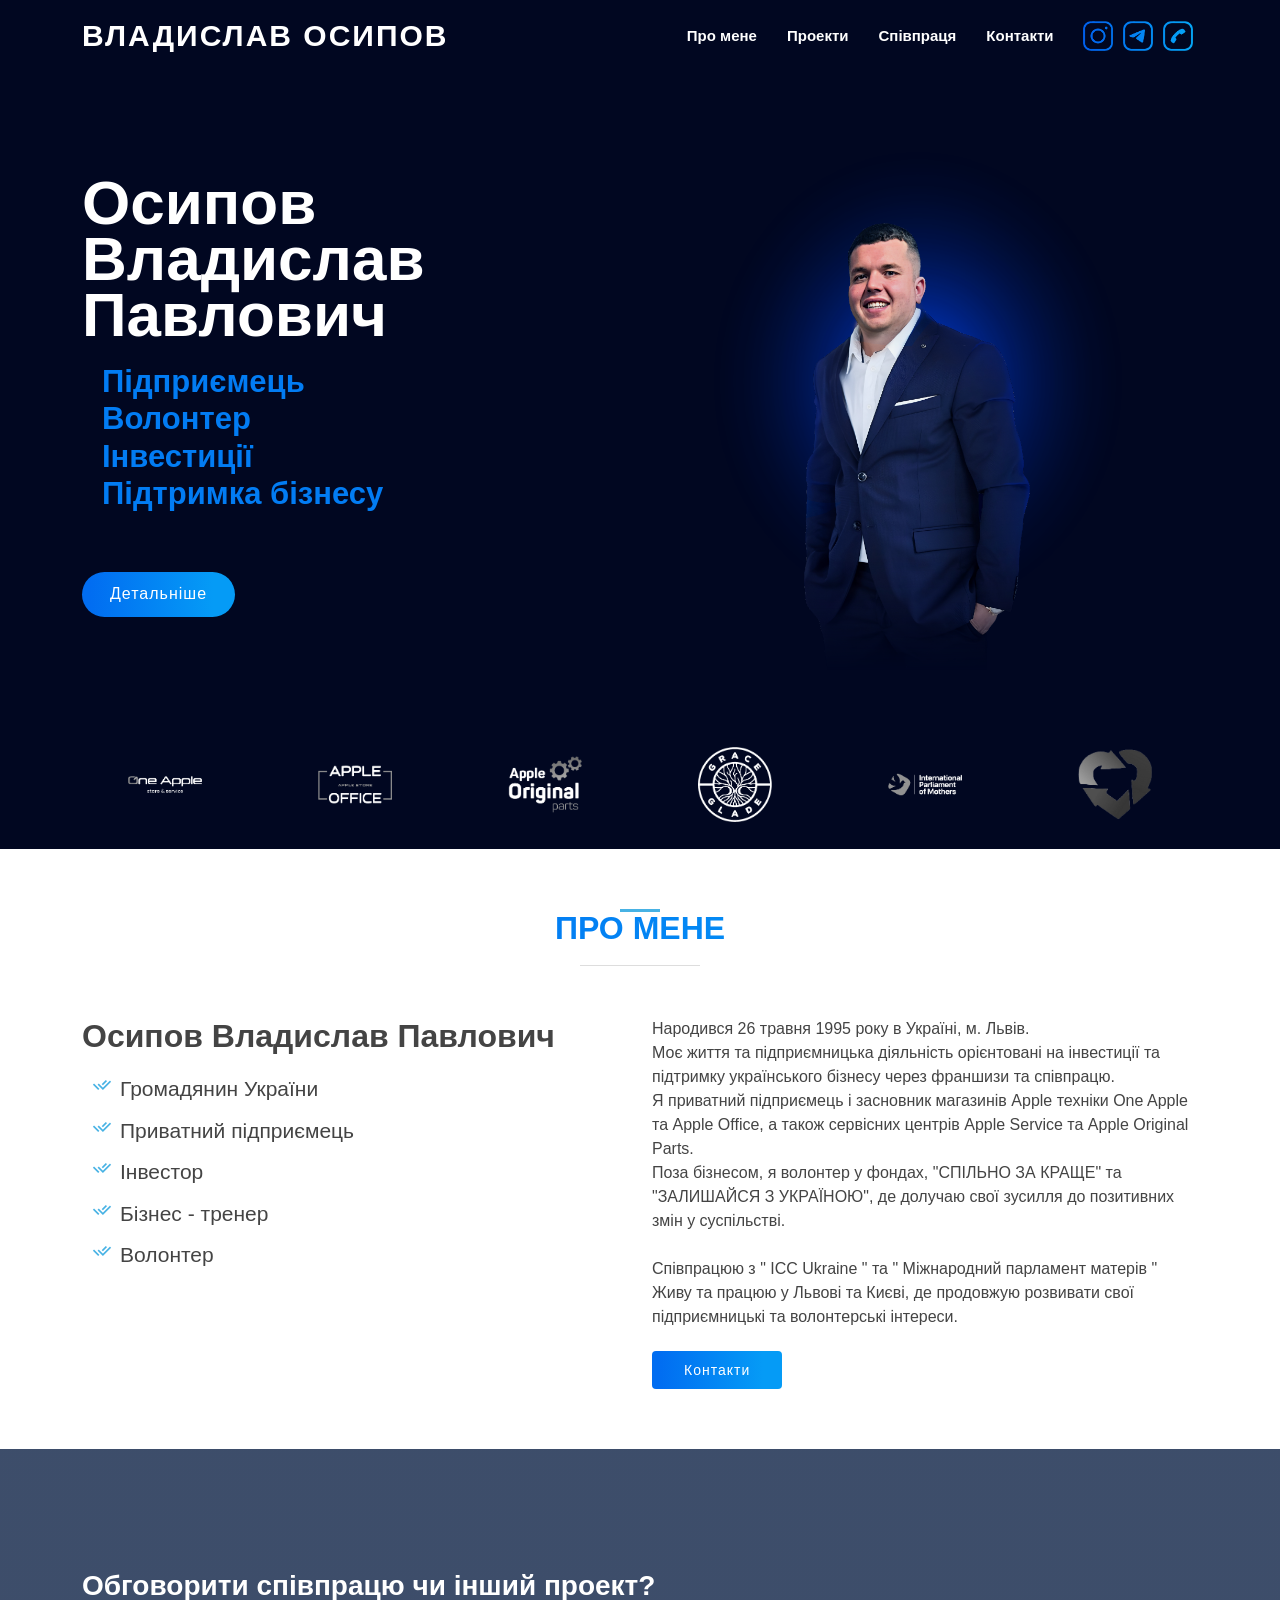
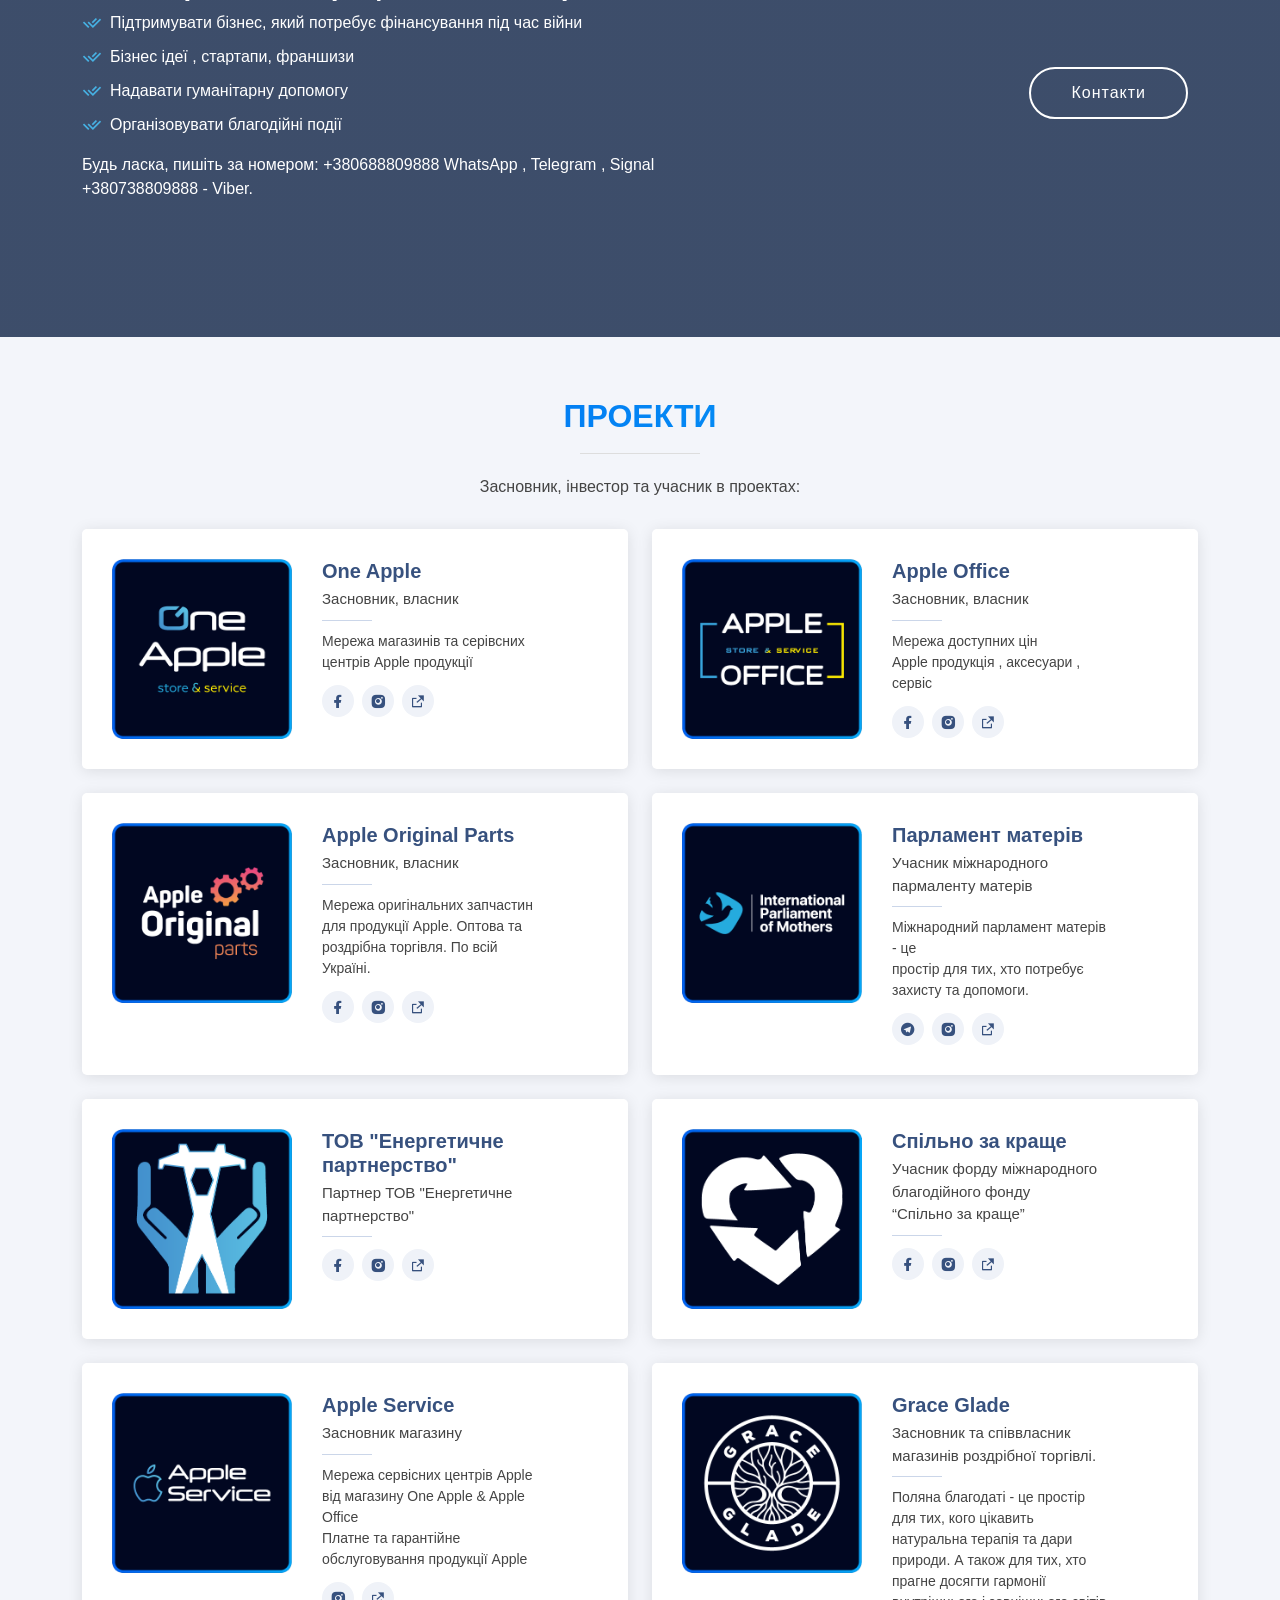
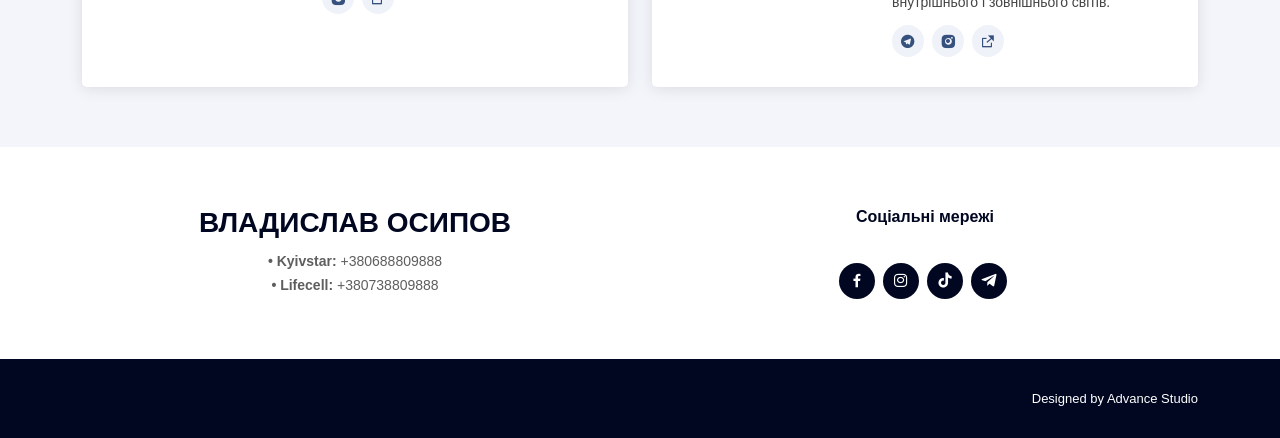
<file: index.html>
<!DOCTYPE html>
<html lang="uk">
<head>
  <meta charset="utf-8">
  <meta content="width=device-width, initial-scale=1.0" name="viewport">
  <title>Владислав Осипов</title>
  <link href="assets/img/favicon.png" rel="icon">
  <link href="assets/vendor/aos/aos.css" rel="stylesheet">
  <link href="assets/vendor/bootstrap/css/bootstrap.min.css" rel="stylesheet">
  <link href="assets/vendor/bootstrap-icons/bootstrap-icons.css" rel="stylesheet">
  <link href="assets/vendor/boxicons/css/boxicons.min.css" rel="stylesheet">
  <link href="assets/vendor/glightbox/css/glightbox.min.css" rel="stylesheet">
  <link href="assets/vendor/remixicon/remixicon.css" rel="stylesheet">
  <link href="assets/vendor/swiper/swiper-bundle.min.css" rel="stylesheet">
  <link href="assets/css/style.css" rel="stylesheet">
</head>
<body>
  <header id="header" class="fixed-top">
    <div class="container d-flex align-items-center">
      <h1 class="logo me-auto"><a href="index.html">Владислав Осипов</a></h1>
      <nav id="navbar" class="navbar">
        <ul>
          <li><a class="nav-link scrollto" href="#about">Про мене</a></li>
          <li><a class="nav-link scrollto" href="#team">Проекти</a></li>
          <li><a class="nav-link scrollto" href="#cta">Співпраця</a></li>
          <li><a class="nav-link scrollto" href="#footer">Контакти</a></li>
          <div class="social-icons-mobile">
            <a href="https://instagram.com/osipovvlad"><img class="soc-icons-h" src="assets/img/h-inst.png" alt=""></a>
            <a href="https://t.me/@vladosypov"><img class="soc-icons-h" src="assets/img/h-tg.png" alt=""></a>
            <a href="tel:+380688809888"><img class="soc-icons-h" src="assets/img/h-mob.png" alt=""></a>
          </div>
        </ul>
        
        <i class="bi bi-list mobile-nav-toggle"></i>
      </nav>
    </div>
  </header>
  <section id="hero" class="d-flex align-items-center">
    <div class="container">
      <div class="row">
        <div class="col-lg-6 d-flex flex-column justify-content-center pt-4 pt-lg-0 order-2 order-lg-1" data-aos="fade-up" data-aos-delay="200">
          <h1>Осипов Владислав Павлович</h1>
          <h2>Підприємець <br>Волонтер <br> Інвестиції <br> Підтримка бізнесу </h2>
          <div class="d-flex justify-content-center justify-content-lg-start buttons-hero">
            <a href="#about" class="btn-get-started scrollto">Детальніше</a>
         <!--   <a href="#" class="btn-partners scrollto"><span>Співпраця</span></a> -->
          </div>
        </div>
        <div class="col-lg-6 order-1 order-lg-2 hero-img" data-aos="zoom-in" data-aos-delay="200">
          <img src="assets/img/head-imgn.png" class="img-fluid animated" alt="">
        </div>
      </div>
    </div>
  </section>
  <main id="main">
    <section id="clients" class="clients section-bg clients-bgs">
      <div class="container">

        <div class="row" data-aos="zoom-in">

          <div class="col-lg-2 col-md-4 col-6 d-flex align-items-center justify-content-center">
            <img src="assets/img/one-apple.png" class="img-fluid" alt="">
          </div>

          <div class="col-lg-2 col-md-4 col-6 d-flex align-items-center justify-content-center">
            <img src="assets/img/apple-office.png" class="img-fluid" alt="">
          </div>

          <div class="col-lg-2 col-md-4 col-6 d-flex align-items-center justify-content-center">
            <img src="assets/img/aorig-parts.png" class="img-fluid" alt="">
          </div>

          <div class="col-lg-2 col-md-4 col-6 d-flex align-items-center justify-content-center">
            <img src="assets/img/grace-glade.png" class="img-fluid" alt="">
          </div>

          <div class="col-lg-2 col-md-4 col-6 d-flex align-items-center justify-content-center">
            <img src="assets/img/parlament-m.png" class="img-fluid" alt="">
          </div>

          <div class="col-lg-2 col-md-4 col-6 d-flex align-items-center justify-content-center">
            <img src="assets/img/blago-fond.png" class="img-fluid" alt="">
          </div>

        </div>

      </div>
    </section>

    <!-- ======= Про мене секція ======= -->
    <section id="about" class="about">
      <div class="container" data-aos="fade-up">

        <div class="section-title">
          <h2>Про мене</h2>
        </div>

        <div class="row content">
          <div class="col-lg-6">
            <h2>
              Осипов Владислав Павлович
            </h2>
            <ul>
              <li><i class="ri-check-double-line"></i> Громадянин України</li>
              <li><i class="ri-check-double-line"></i> Приватний підприємець</li>
              <li><i class="ri-check-double-line"></i> Інвестор</li>
              <li><i class="ri-check-double-line"></i> Бізнес - тренер</li>
              <li><i class="ri-check-double-line"></i> Волонтер</li>
            </ul>
          </div>
          <div class="col-lg-6 pt-4 pt-lg-0">
            <p>
              Народився 26 травня 1995 року в Україні, м. Львів. <br>
              Моє життя та підприємницька діяльність орієнтовані на інвестиції та підтримку українського бізнесу через франшизи та співпрацю. <br>  Я приватний підприємець і засновник магазинів Apple техніки One Apple та Apple Office, а також сервісних центрів Apple Service та Apple Original Parts. <br> Поза бізнесом, я волонтер у фондах, "СПІЛЬНО ЗА КРАЩЕ" та "ЗАЛИШАЙСЯ З УКРАЇНОЮ", де долучаю свої зусилля до позитивних змін у суспільстві. 
              <br> <br>
              Співпрацюю з " ICC Ukraine " та " Міжнародний парламент матерів " Живу та працюю у Львові та Києві, де продовжую розвивати свої підприємницькі та волонтерські інтереси.
            </p>
            <a href="#footer" class="btn-learn-more">Контакти</a>
          </div>
        </div>

      </div>
    </section>

    <!-- ======= Cta Section ======= -->
    <section id="cta" class="cta">
      <div class="container" data-aos="zoom-in">

        <div class="row">
          <div class="col-lg-9 text-center text-lg-start">
            <h3>Обговорити співпрацю чи інший проект?</h3>
            <ul>
              <li><i class="ri-check-double-line"></i> Підтримувати бізнес, який потребує фінансування під час війни</li>
              <li><i class="ri-check-double-line"></i> Бізнес ідеї , стартапи, франшизи</li>
              <li><i class="ri-check-double-line"></i> Надавати гуманітарну допомогу</li>
              <li><i class="ri-check-double-line"></i> Організовувати благодійні події</li>
            </ul>
            <p> Будь ласка, пишіть за номером:  +380688809888 WhatsApp , Telegram , Signal <br>+380738809888 - Viber.</p>
          </div>
          <div class="col-lg-3 cta-btn-container text-center">
            <a class="cta-btn align-middle" href="#">Контакти</a>
          </div>
        </div>

      </div>
    </section>
    <!--              <a href="portfolio-details.html" class="details-link" title="More Details"><i class="bx bx-link"></i></a> -->
    <!-- ======= Проекти Section ======= -->
    <section id="team" class="team section-bg">
      <div class="container" data-aos="fade-up">
        <div class="section-title">
          <h2>Проекти</h2>
          <p>Засновник, інвестор та учасник в проектах:</p>
        </div>
        <div class="row">
          <div class="col-lg-6" data-aos="zoom-in" data-aos-delay="100">
            <div class="member d-flex align-items-start">
              <div class="pic"><img src="assets/img/projects/one-apple.png" class="img-fluid" alt=""></div>
              <div class="member-info">
                <h4>One Apple</h4>
                <span>Засновник, власник</span>
                <p>Мережа магазинів та серівсних центрів Apple продукції</p>
                <div class="social">
                  <a href=""><i class="ri-facebook-fill"></i></a>
                  <a href=""><i class="ri-instagram-fill"></i></a>
                  <a href=""> <i class="ri-external-link-fill"></i> </a>
                </div>
              </div>
            </div>
          </div>

          <div class="col-lg-6 mt-4 mt-lg-0" data-aos="zoom-in" data-aos-delay="200">
            <div class="member d-flex align-items-start">
              <div class="pic"><img src="assets/img/projects/apple-office.png" class="img-fluid" alt=""></div>
              <div class="member-info">
                <h4>Apple Office</h4>
                <span>Засновник, власник</span>
                <p>Мережа доступних цін <br>
                  Apple продукція , аксесуари , сервіс</p>
                <div class="social">
                  <a href=""><i class="ri-facebook-fill"></i></a>
                  <a href=""><i class="ri-instagram-fill"></i></a>
                  <a href=""> <i class="ri-external-link-fill"></i> </a>
                </div>
              </div>
            </div>
          </div>

          <div class="col-lg-6 mt-4" data-aos="zoom-in" data-aos-delay="300">
            <div class="member d-flex align-items-start">
              <div class="pic"><img src="assets/img/projects/apple-original.png" class="img-fluid" alt=""></div>
              <div class="member-info">
                <h4>Apple Original Parts</h4>
                <span>Засновник, власник</span>
                <p>Мережа оригінальних запчастин для продукції Apple. Оптова та роздрібна торгівля. По всій Україні.</p>
                <div class="social">
                  <a href=""><i class="ri-facebook-fill"></i></a>
                  <a href=""><i class="ri-instagram-fill"></i></a>
                  <a href=""> <i class="ri-external-link-fill"></i> </a>
                </div>
              </div>
            </div>
          </div>
          <div class="col-lg-6 mt-4" data-aos="zoom-in" data-aos-delay="300">
            <div class="member d-flex align-items-start">
              <div class="pic"><img src="assets/img/projects/int-parl.png" class="img-fluid" alt=""></div>
              <div class="member-info">
                <h4>Парламент матерів</h4>
                <span>Учасник міжнародного пармаленту матерів</span>
                <p>Міжнародний парламент матерів - це <br>простір для тих, хто потребує захисту та допомоги.</p>
                <div class="social">
                  <a href="https://t.me/mushrooms_world"><i class="ri-telegram-fill"></i></a>
                  <a href="https://instagram.com/grace.glade"><i class="ri-instagram-fill"></i></a>
                  <a href="https://graceglade.com.ua"> <i class="ri-external-link-fill"></i> </a>
                </div>
              </div>
            </div>
          </div>
          <div class="col-lg-6 mt-4" data-aos="zoom-in" data-aos-delay="300">
            <div class="member d-flex align-items-start">
              <div class="pic"><img src="assets/img/projects/energy.png" class="img-fluid" alt=""></div>
              <div class="member-info">
                <h4>ТОВ "Енергетичне партнерство"</h4>
                <span>Партнер ТОВ "Енергетичне партнерство" </span>
                <div class="social">
                  <a href=""><i class="ri-facebook-fill"></i></a>
                  <a href=""><i class="ri-instagram-fill"></i></a>
                  <a href=""> <i class="ri-external-link-fill"></i> </a>
                </div>
              </div>
            </div>
          </div>
          <div class="col-lg-6 mt-4" data-aos="zoom-in" data-aos-delay="300">
            <div class="member d-flex align-items-start">
              <div class="pic"><img src="assets/img/projects/heart.png" class="img-fluid" alt=""></div>
              <div class="member-info">
                <h4>Спільно за краще</h4>
                <span>Учасник форду міжнародного благодійного фонду <br>“Спільно за краще”</span>
                <div class="social">
                  <a href=""><i class="ri-facebook-fill"></i></a>
                  <a href=""><i class="ri-instagram-fill"></i></a>
                  <a href=""> <i class="ri-external-link-fill"></i> </a>
                </div>
              </div>
            </div>
          </div>
          <div class="col-lg-6 mt-4" data-aos="zoom-in" data-aos-delay="300">
            <div class="member d-flex align-items-start">
              <div class="pic"><img src="assets/img/projects/apple-service.png" class="img-fluid" alt=""></div>
              <div class="member-info">
                <h4>Apple Service</h4>
                <span>Засновник магазину</span>
                <p>Мережа сервісних центрів Apple від магазину One Apple & Apple Office <br>
                  Платне та гарантійне обслуговування продукції Apple
                  </p>
                <div class="social">
                  <a href="https://instagram.com/apple.service.lviv"><i class="ri-instagram-fill"></i></a>
                  <a href="tel:+380964868888"> <i class="ri-external-link-fill"></i> </a>
                </div>
              </div>
            </div>
          </div>
          <div class="col-lg-6 mt-4" data-aos="zoom-in" data-aos-delay="400">
            <div class="member d-flex align-items-start">
              <div class="pic"><img src="assets/img/projects/grace-glade.png" class="img-fluid" alt=""></div>
              <div class="member-info">
                <h4>Grace Glade</h4>
                <span>Засновник та співвласник магазинів роздрібної торгівлі.</span>
                <p>Поляна благодаті - це простір для тих, кого цікавить натуральна терапія та дари природи. 
                  А також для тих, хто прагне досягти гармонії внутрішнього і зовнішнього світів.</p>
                <div class="social">
                  <a href="https://t.me/mushrooms_world"><i class="ri-telegram-fill"></i></a>
                  <a href="https://instagram.com/grace.glade"><i class="ri-instagram-fill"></i></a>
                  <a href="https://graceglade.com.ua"> <i class="ri-external-link-fill"></i> </a>
                </div>
              </div>
            </div>
          </div>
        </div>
      </div>
    </section>
  </main>

  <footer id="footer">
    <div class="footer-top">
      <div class="container">
        <div class="row">
          <div class="col-lg-6 col-md-12 footer-contact text-center">
            <h3>Владислав Осипов</h3>
            <p>
              <strong>• Kyivstar:</strong> +380688809888<br>
              <strong>• Lifecell:</strong> +380738809888<br>
            </p>
          </div>
          <div class="col-lg-6 col-md-12 footer-links text-center align-items-center">
            <h4>Соціальні мережі</h4>
            <div class="social-links mt-4"> 
              <a href="https://m.facebook.com/ivlad.osipov" class="facebook"><i class="bx bxl-facebook"></i></a>
              <a href="https://instagram.com/osipovvlad" class="instagram"><i class="bx bxl-instagram"></i></a>
              <a href="https://www.tiktok.com/@osipov.vlad" class="tiktok"><i class="bx bxl-tiktok"></i></a>
              <a href="t.me/@vladosypov" class="google-plus"><i class="bx bxl-telegram"></i></a>
            </div>
          </div>
        </div>
      </div>
    </div>
    <div class="container footer-bottom clearfix">
      <div class="credits">
        Designed by <a href="https://web-studio.co.ua/">Advance Studio</a>
      </div>
    </div>
  </footer>

  <div id="preloader"></div>
  <a href="#" class="back-to-top d-flex align-items-center justify-content-center"><i class="bi bi-arrow-up-short"></i></a>

  <script src="assets/vendor/aos/aos.js"></script>
  <script src="assets/vendor/bootstrap/js/bootstrap.bundle.min.js"></script>
  <script src="assets/vendor/glightbox/js/glightbox.min.js"></script>
  <script src="assets/vendor/isotope-layout/isotope.pkgd.min.js"></script>
  <script src="assets/vendor/swiper/swiper-bundle.min.js"></script>
  <script src="assets/vendor/waypoints/noframework.waypoints.js"></script>
  <script src="assets/vendor/php-email-form/validate.js"></script>
  <script src="assets/js/main.js"></script>
</body>

</html>
</file>
<file: assets/css/style.css>
@font-face {
  font-family: 'Zona Pro';
  src: url('../fonts/ZonaPro-Regular.ttf') format('ttf');
  font-weight: 400;
  font-style: normal;
}

@font-face {
  font-family: 'Zona Pro';
  src: url('../fonts/ZonaPro-Bold.ttf') format('ttf');
  font-weight: 700;
  font-style: normal;
}

@font-face {
  font-family: 'Zona Pro';
  src: url('../fonts/ZonaPro-ExtraBold.ttf') format('ttf');
  font-weight: 800;
  font-style: normal;
}
:root {
  --button-color: linear-gradient(90deg, #016DF1 5.01%, #059BF6 85.65%);
  --button-color-hover: linear-gradient(90deg, #253B56 5.01%, #1F6FA0 85.65%);
  --background-darkblue-color: #010721;
  --des-grad-color: linear-gradient(90deg, #0061F0 0%, #06A7F7 100%);
}
body {
  font-family: "Zona Pro", sans-serif;
  color: #444444;
}

a {
  color: var(--button-color);
  text-decoration: none;
}

a:hover {
  color: var(--button-color);
  text-decoration: none;
}

h1,
h2,
h3,
h4,
h5,
h6 {
  font-family: "Zona Pro", sans-serif;
}

#preloader {
  position: fixed;
  top: 0;
  left: 0;
  right: 0;
  bottom: 0;
  z-index: 9999;
  overflow: hidden;
  background: #010721;
}

#preloader:before {
  content: "";
  position: fixed;
  top: calc(50% - 30px);
  left: calc(50% - 30px);
  border: 6px solid #37517e;
  border-top-color: #fff;
  border-bottom-color: #fff;
  border-radius: 50%;
  width: 60px;
  height: 60px;
  animation: animate-preloader 1s linear infinite;
}

@keyframes animate-preloader {
  0% {
    transform: rotate(0deg);
  }

  100% {
    transform: rotate(360deg);
  }
}

.back-to-top {
  position: fixed;
  visibility: hidden;
  opacity: 0;
  right: 15px;
  bottom: 15px;
  z-index: 996;
  background: #47b2e4;
  width: 40px;
  height: 40px;
  border-radius: 50px;
  transition: all 0.4s;
}

.back-to-top i {
  font-size: 24px;
  color: #fff;
  line-height: 0;
}

.back-to-top:hover {
  background: #6bc1e9;
  color: #fff;
}

.back-to-top.active {
  visibility: visible;
  opacity: 1;
}

#header {
  transition: all 0.5s;
  z-index: 997;
  padding: 15px 0;
}

#header.header-scrolled,
#header.header-inner-pages {
  background: #010721;
}

#header .logo {
  font-size: 30px;
  margin: 0;
  padding: 0;
  line-height: 1;
  font-weight: 700;
  letter-spacing: 2px;
  text-transform: uppercase;
}

#header .logo a {
  color: #fff;
}

#header .logo img {
  max-height: 40px;
}

.navbar {
  padding: 0;
}

.navbar ul {
  margin: 0;
  padding: 0;
  display: flex;
  list-style: none;
  align-items: center;
}

.navbar li {
  position: relative;
}

.navbar a,
.navbar a:focus {
  display: flex;
  align-items: center;
  justify-content: space-between;
  padding: 10px 0 10px 30px;
  font-size: 15px;
  font-weight: 700;
  color: #fff;
  white-space: nowrap;
  transition: 0.3s;

}

.navbar a i,
.navbar a:focus i {
  font-size: 12px;
  line-height: 0;
  margin-left: 5px;
}

.navbar a:hover,
.navbar .active,
.navbar .active:focus,
.navbar li:hover>a {
  color: #47b2e4;
}

.navbar .getstarted,
.navbar .getstarted:focus {
  padding: 8px 20px;
  margin-left: 30px;
  border-radius: 50px;
  color: #fff;
  font-size: 14px;
  border: 2px solid #47b2e4;
  font-weight: 600;
}

.navbar .getstarted:hover,
.navbar .getstarted:focus:hover {
  color: #fff;
  background: #31a9e1;
}

.navbar .dropdown ul {
  display: block;
  position: absolute;
  left: 14px;
  top: calc(100% + 30px);
  margin: 0;
  padding: 10px 0;
  z-index: 99;
  opacity: 0;
  visibility: hidden;
  background: #fff;
  box-shadow: 0px 0px 30px rgba(127, 137, 161, 0.25);
  transition: 0.3s;
  border-radius: 4px;
}

.navbar .dropdown ul li {
  min-width: 200px;
}

.navbar .dropdown ul a {
  padding: 10px 20px;
  font-size: 14px;
  text-transform: none;
  font-weight: 500;
  color: #0c3c53;
}

.navbar .dropdown ul a i {
  font-size: 12px;
}

.navbar .dropdown ul a:hover,
.navbar .dropdown ul .active:hover,
.navbar .dropdown ul li:hover>a {
  color: #47b2e4;
}

.navbar .dropdown:hover>ul {
  opacity: 1;
  top: 100%;
  visibility: visible;
}

.navbar .dropdown .dropdown ul {
  top: 0;
  left: calc(100% - 30px);
  visibility: hidden;
}

.navbar .dropdown .dropdown:hover>ul {
  opacity: 1;
  top: 0;
  left: 100%;
  visibility: visible;
}

@media (max-width: 1366px) {
  .navbar .dropdown .dropdown ul {
    left: -90%;
  }

  .navbar .dropdown .dropdown:hover>ul {
    left: -100%;
  }
}

.mobile-nav-toggle {
  color: #fff;
  font-size: 28px;
  cursor: pointer;
  display: none;
  line-height: 0;
  transition: 0.5s;
}

.mobile-nav-toggle.bi-x {
  color: #fff;
}

@media (max-width: 991px) {
  .mobile-nav-toggle {
    display: block;
  }

  .navbar ul {
    display: none;
  }
}

.navbar-mobile {
  position: fixed;
  overflow: hidden;
  top: 0;
  right: 0;
  left: 0;
  bottom: 0;
  background: rgba(40, 58, 90, 0.9);
  transition: 0.3s;
  z-index: 999;
}

.navbar-mobile .mobile-nav-toggle {
  position: absolute;
  top: 15px;
  right: 15px;
}

.navbar-mobile ul {
  display: block;
  position: absolute;
  top: 55px;
  right: 15px;
  bottom: 15px;
  left: 15px;
  padding: 10px 0;
  border-radius: 10px;
  background-color: #fff;
  overflow-y: auto;
  transition: 0.3s;
}

.navbar-mobile a,
.navbar-mobile a:focus {
  padding: 10px 20px;
  font-size: 15px;
  color: #37517e;
  font-weight: 700;
}
.soc-icons-h {
  display: flex;
  max-width: 30px;
  max-height: 30px;
}
.social-icons-mobile a {
  padding: 0 5px;
  margin: 0;
  outline: none;
}
.social-icons-mobile {
  display: flex;
  margin-left: 25px;
}

.navbar-mobile a:hover,
.navbar-mobile .active,
.navbar-mobile li:hover>a {
  color: #47b2e4;
}

.navbar-mobile .getstarted,
.navbar-mobile .getstarted:focus {
  margin: 15px;
  color: #37517e;
}

.navbar-mobile .dropdown ul {
  position: static;
  display: none;
  margin: 10px 20px;
  padding: 10px 0;
  z-index: 99;
  opacity: 1;
  visibility: visible;
  background: #fff;
  box-shadow: 0px 0px 30px rgba(127, 137, 161, 0.25);
}

.navbar-mobile .dropdown ul li {
  min-width: 200px;
}

.navbar-mobile .dropdown ul a {
  padding: 10px 20px;
}

.navbar-mobile .dropdown ul a i {
  font-size: 12px;
}

.navbar-mobile .dropdown ul a:hover,
.navbar-mobile .dropdown ul .active:hover,
.navbar-mobile .dropdown ul li:hover>a {
  color: #47b2e4;
}

.navbar-mobile .dropdown>.dropdown-active {
  display: block;
  visibility: visible !important;
}

#hero {
  width: 100%;
  height: 80vh;
  background: #010721;
}

#hero .container {
  padding-top: 72px;
}

#hero h1 {
  margin: 0 0 20px 0;
  font-size: 62px;
  font-weight: 700;
  line-height: 56px;
  color: #fff;
}

#hero h2 {
  color: #027CF3;
  margin-bottom: 50px;
  margin-left: 20px;
  font-size: 31px;
  font-weight: 700;
}

#hero .btn-get-started {
  font-weight: 500;
  font-size: 16px;
  letter-spacing: 1px;
  display: inline-block;
  padding: 10px 28px 11px 28px;
  border-radius: 50px;
  transition: 0.5s;
  margin: 10px 0 0 0;
  color: #fff;
  background: var(--button-color);
}

#hero .btn-get-started:hover {
  background: var(--button-color-hover);
}

#hero .btn-partners {
  font-weight: 500;
  font-size: 16px;
  letter-spacing: 1px;
  display: inline-block;
  padding: 10px 28px 11px 28px;
  border-radius: 50px;
  transition: 0.5s;
  margin: 10px 0 0 0;
  color: #fff;
  background: var(--button-color);
}
.buttons-hero {
  gap: 10px;
}

#hero .btn-partners:hover {
  background: var(--button-color-hover);

}

#hero .animated {
  animation: up-down 2s ease-in-out infinite alternate-reverse both;
}

@media (max-width: 991px) {
  #hero {
    height: 100vh;
    text-align: center;
  }
  .social-icons-mobile {
   
    margin: 10px;
  }
  #hero .animated {
    animation: none;
  }

  #hero .hero-img {
    text-align: center;
  }

  #hero .hero-img img {
    width: 50%;
  }
}

@media (max-width: 768px) {
  #hero h1 {
    font-size: 38px;
    line-height: 36px;
  }

  #hero h2 {
    font-size: 25px;
    line-height: 24px;
    margin-bottom: 30px;
  }

  #hero .hero-img img {
    width: 70%;
  }
}

@media (max-width: 575px) {
  #hero .hero-img img {
    width: 80%;
  }

  #hero .btn-get-started {
    font-size: 16px;
    padding: 10px 24px 11px 24px;
  }
}

@keyframes up-down {
  0% {
    transform: translateY(10px);
  }

  100% {
    transform: translateY(-10px);
  }
}

section {
  padding: 60px 0;
  overflow: hidden;
}

.section-bg {
  background-color: #f3f5fa;
}

.section-title {
  text-align: center;
  padding-bottom: 30px;
}

.section-title h2 {
  font-size: 32px;
  font-weight: bold;
  text-transform: uppercase;
  margin-bottom: 20px;
  padding-bottom: 20px;
  position: relative;
  background-image: var(--des-grad-color); 
  -webkit-background-clip: text; 
  color: transparent; 
}


.section-title h2::after {
  content: attr(data-text); 
  display: block;
  position: absolute;
  top: 0;
  left: 0;
  right: 0;
  bottom: 0;
  background-image: var(--des-grad-color); 
  -webkit-background-clip: text; 
  color: transparent; 
  z-index: -1; 
}
.section-title h2::before {
  content: "";
  position: absolute;
  display: block;
  width: 120px;
  height: 1px;
  background: #ddd;
  bottom: 1px;
  left: calc(50% - 60px);
}

.section-title h2::after {
  content: "";
  position: absolute;
  display: block;
  width: 40px;
  height: 3px;
  background: #47b2e4;
  bottom: 0;
  left: calc(50% - 20px);
}

.section-title p {
  margin-bottom: 0;
}

.clients {
  padding: 12px 0;
  text-align: center;
}
.clients-bgs {
  background-color: #010721;
}
.clients img {
  max-width: 45%;
  transition: all 0.4s ease-in-out;
  display: inline-block;
  padding: 15px 0;
  filter: grayscale(100);
}

.clients img:hover {
  filter: none;
  transform: scale(1.1);
}

@media (max-width: 768px) {
  .clients img {
    max-width: 40%;
  }
}

.about .content h3 {
  font-weight: 600;
  font-size: 26px;
}

.about h2 {
  font-weight: 700;
  
}
.about .content ul {
  list-style: none;
  padding: 10px;
  font-weight: 500;
  font-size: 21px;
}

.about .content ul li {
  padding-left: 28px;
  position: relative;
}

.about .content ul li+li {
  margin-top: 10px;
}

.about .content ul i {
  position: absolute;
  left: 0;
  top: 2px;
  font-size: 20px;
  color: #47b2e4;
  line-height: 1;
}

.about .content p:last-child {
  margin-bottom: 0;
}

.about .content .btn-learn-more {
  font-weight: 500;
  font-size: 14px;
  letter-spacing: 1px;
  display: inline-block;
  padding: 12px 32px;
  border-radius: 4px;
  transition: 0.3s;
  line-height: 1;
  color: #fff;
  animation-delay: 0.8s;
  margin-top: 6px;
  background: var(--button-color);
}

.about .content .btn-learn-more:hover {
  background: var(--button-color-hover);
  color: #fff;
  text-decoration: none;
}

.why-us .content {
  padding: 60px 100px 0 100px;
}

.why-us .content h3 {
  font-weight: 400;
  font-size: 34px;
  color: #37517e;
}

.why-us .content h4 {
  font-size: 20px;
  font-weight: 700;
  margin-top: 5px;
}

.why-us .content p {
  font-size: 15px;
  color: #848484;
}

.why-us .img {
  background-size: contain;
  background-repeat: no-repeat;
  background-position: center center;
}

.why-us .accordion-list {
  padding: 0 100px 60px 100px;
}

.why-us .accordion-list ul {
  padding: 0;
  list-style: none;
}

.why-us .accordion-list li+li {
  margin-top: 15px;
}

.why-us .accordion-list li {
  padding: 20px;
  background: #fff;
  border-radius: 4px;
}

.why-us .accordion-list a {
  display: block;
  position: relative;
  font-family: "Poppins", sans-serif;
  font-size: 16px;
  line-height: 24px;
  font-weight: 500;
  padding-right: 30px;
  outline: none;
  cursor: pointer;
}

.why-us .accordion-list span {
  color: #47b2e4;
  font-weight: 600;
  font-size: 18px;
  padding-right: 10px;
}

.why-us .accordion-list i {
  font-size: 24px;
  position: absolute;
  right: 0;
  top: 0;
}

.why-us .accordion-list p {
  margin-bottom: 0;
  padding: 10px 0 0 0;
}

.why-us .accordion-list .icon-show {
  display: none;
}

.why-us .accordion-list a.collapsed {
  color: #343a40;
}

.why-us .accordion-list a.collapsed:hover {
  color: #47b2e4;
}

.why-us .accordion-list a.collapsed .icon-show {
  display: inline-block;
}

.why-us .accordion-list a.collapsed .icon-close {
  display: none;
}

@media (max-width: 1024px) {

  .why-us .content,
  .why-us .accordion-list {
    padding-left: 0;
    padding-right: 0;
  }
}

@media (max-width: 992px) {
  .why-us .img {
    min-height: 400px;
  }

  .why-us .content {
    padding-top: 30px;
  }

  .why-us .accordion-list {
    padding-bottom: 30px;
  }
}

@media (max-width: 575px) {
  .why-us .img {
    min-height: 200px;
  }
}
.services .icon-box {
  box-shadow: 0px 0 25px 0 rgba(0, 0, 0, 0.1);
  padding: 50px 30px;
  transition: all ease-in-out 0.4s;
  background: #fff;
}

.services .icon-box .icon {
  margin-bottom: 10px;
}

.services .icon-box .icon i {
  color: #47b2e4;
  font-size: 36px;
  transition: 0.3s;
}

.services .icon-box h4 {
  font-weight: 500;
  margin-bottom: 15px;
  font-size: 24px;
}

.services .icon-box h4 a {
  color: #37517e;
  transition: ease-in-out 0.3s;
}

.services .icon-box p {
  line-height: 24px;
  font-size: 14px;
  margin-bottom: 0;
}

.services .icon-box:hover {
  transform: translateY(-10px);
}

.services .icon-box:hover h4 a {
  color: #47b2e4;
}

.cta {
  background: linear-gradient(rgba(40, 58, 90, 0.9), rgba(40, 58, 90, 0.9)), url("../img/cta-bg.jpg") fixed center center;
  background-size: cover;
  padding: 120px 0;
}
.cta ul {
  list-style: none;
  padding: 0;
}

.cta ul li {
  padding-left: 28px;
  position: relative;
  color: #fff;
}

.cta ul li+li {
  margin-top: 10px;
}

.cta ul i {
  position: absolute;
  left: 0;
  top: 2px;
  font-size: 20px;
  color: #47b2e4;
  line-height: 1;
}
.cta h3 {
  color: #fff;
  font-size: 28px;
  font-weight: 700;
}

.cta p {
  color: #fff;
}

.cta .cta-btn {
  font-weight: 500;
  font-size: 16px;
  letter-spacing: 1px;
  display: inline-block;
  padding: 12px 40px;
  border-radius: 50px;
  transition: 0.5s;
  margin: 10px;
  border: 2px solid #fff;
  color: #fff;
}

.cta .cta-btn:hover {
  background: var(--button-color-hover);
  border: 2px solid var(--button-color-hover);
}

@media (max-width: 1024px) {
  .cta {
    background-attachment: scroll;
  }
}

@media (min-width: 769px) {
  .cta .cta-btn-container {
    display: flex;
    align-items: center;
    justify-content: flex-end;
  }
}

.team .member {
  position: relative;
  box-shadow: 0px 2px 15px rgba(0, 0, 0, 0.1);
  padding: 30px;
  border-radius: 5px;
  background: #fff;
  transition: 0.5s;
  height: 100%;
}

.team .member .pic {
  overflow: hidden;
  width: 180px;
  border-radius: 5%;
}

.team .member .pic img {
  transition: ease-in-out 0.3s;
}

.team .member:hover {
  transform: translateY(-10px);
}

.team .member .member-info {
  padding-left: 30px;
  max-width: 250px;
}

.team .member h4 {
  font-weight: 700;
  margin-bottom: 5px;
  font-size: 20px;
  color: #37517e;
}

.team .member span {
  display: block;
  font-size: 15px;
  padding-bottom: 10px;
  position: relative;
  font-weight: 500;
}

.team .member span::after {
  content: "";
  position: absolute;
  display: block;
  width: 50px;
  height: 1px;
  background: #cbd6e9;
  bottom: 0;
  left: 0;
}

.team .member p {
  margin: 10px 0 0 0;
  font-size: 14px;
}

.team .member .social {
  margin-top: 12px;
  display: flex;
  align-items: center;
  justify-content: flex-start;
}

.team .member .social a {
  transition: ease-in-out 0.3s;
  display: flex;
  align-items: center;
  justify-content: center;
  border-radius: 50px;
  width: 32px;
  height: 32px;
  background: #eff2f8;
}

.team .member .social a i {
  color: #37517e;
  font-size: 16px;
  margin: 0 2px;
}

.team .member .social a:hover {
  background: #47b2e4;
}

.team .member .social a:hover i {
  color: #fff;
}

.team .member .social a+a {
  margin-left: 8px;
}


@keyframes animate-loading {
  0% {
    transform: rotate(0deg);
  }

  100% {
    transform: rotate(360deg);
  }
}

.breadcrumbs {
  padding: 15px 0;
  background: #f3f5fa;
  min-height: 40px;
  margin-top: 72px;
}

@media (max-width: 992px) {
  .breadcrumbs {
    margin-top: 68px;
  }
}

.breadcrumbs h2 {
  font-size: 28px;
  font-weight: 600;
  color: #37517e;
}

.breadcrumbs ol {
  display: flex;
  flex-wrap: wrap;
  list-style: none;
  padding: 0 0 10px 0;
  margin: 0;
  font-size: 14px;
}

.breadcrumbs ol li+li {
  padding-left: 10px;
}

.breadcrumbs ol li+li::before {
  display: inline-block;
  padding-right: 10px;
  color: #4668a2;
  content: "/";
}

#footer {
  font-size: 14px;
  background: var(--background-darkblue-color);
}

#footer .footer-newsletter {
  padding: 50px 0;
  background: #f3f5fa;
  text-align: center;
  font-size: 15px;
  color: #444444;
}

#footer .footer-newsletter h4 {
  font-size: 24px;
  margin: 0 0 20px 0;
  padding: 0;
  line-height: 1;
  font-weight: 600;
  color: var(--background-darkblue-color);
}

#footer .footer-newsletter form {
  margin-top: 30px;
  background: #fff;
  padding: 6px 10px;
  position: relative;
  border-radius: 50px;
  box-shadow: 0px 2px 15px rgba(0, 0, 0, 0.06);
  text-align: left;
}

#footer .footer-newsletter form input[type=email] {
  border: 0;
  padding: 4px 8px;
  width: calc(100% - 100px);
}

#footer .footer-newsletter form input[type=submit] {
  position: absolute;
  top: 0;
  right: 0;
  bottom: 0;
  border: 0;
  background: none;
  font-size: 16px;
  padding: 0 20px;
  background: #47b2e4;
  color: #fff;
  transition: 0.3s;
  border-radius: 50px;
  box-shadow: 0px 2px 15px rgba(0, 0, 0, 0.1);
}

#footer .footer-newsletter form input[type=submit]:hover {
  background: #209dd8;
}

#footer .footer-top {
  padding: 60px 0 30px 0;
  background: #fff;
}

#footer .footer-top .footer-contact {
  margin-bottom: 30px;
}

#footer .footer-top .footer-contact h3 {
  font-size: 28px;
  margin: 0 0 10px 0;
  padding: 2px 0 2px 0;
  line-height: 1;
  text-transform: uppercase;
  font-weight: 600;
  color: var(--background-darkblue-color);
}

#footer .footer-top .footer-contact p {
  font-size: 14px;
  line-height: 24px;
  margin-bottom: 0;
  font-family: "Jost", sans-serif;
  color: #5e5e5e;
}

#footer .footer-top h4 {
  font-size: 16px;
  font-weight: bold;
  color: var(--background-darkblue-color);
  position: relative;
  padding-bottom: 12px;
}

#footer .footer-top .footer-links {
  margin-bottom: 30px;
}

#footer .footer-top .footer-links ul {
  list-style: none;
  padding: 0;
  margin: 0;
}

#footer .footer-top .footer-links ul i {
  padding-right: 2px;
  color: #47b2e4;
  font-size: 18px;
  line-height: 1;
}

#footer .footer-top .footer-links ul li {
  padding: 10px 0;
  display: flex;
  align-items: center;
}

#footer .footer-top .footer-links ul li:first-child {
  padding-top: 0;
}

#footer .footer-top .footer-links ul a {
  color: #777777;
  transition: 0.3s;
  display: inline-block;
  line-height: 1;
}

#footer .footer-top .footer-links ul a:hover {
  text-decoration: none;
  color: #47b2e4;
}
.social-header {
  font-size: 18px;
  display: inline-block;
  background: var(--button-color);
  color: #fff;
  line-height: 1;
  padding: 8px 0;
  margin-right: 4px;
  border-radius: 50%;
  text-align: center;
  width: 36px;
  height: 36px;
  transition: 0.3s;
}

#footer .footer-top .social-links a {
  font-size: 18px;
  display: inline-block;
  background: var(--background-darkblue-color);
  color: #fff;
  line-height: 1;
  padding: 8px 0;
  margin-right: 4px;
  border-radius: 50%;
  text-align: center;
  width: 36px;
  height: 36px;
  transition: 0.3s;
}

#footer .footer-top .social-links a:hover {
  background: #209dd8;
  color: #fff;
  text-decoration: none;
}

#footer .footer-bottom {
  padding-top: 30px;
  padding-bottom: 30px;
  color: #fff;
}

#footer .copyright {
  float: left;
}

#footer .credits {
  float: right;
  font-size: 13px;
}

#footer .credits a {
  transition: 0.3s;
}

@media (max-width: 768px) {
  #footer .footer-bottom {
    padding-top: 20px;
    padding-bottom: 20px;
  }

  #footer .copyright,
  #footer .credits {
    text-align: center;
    float: none;
  }

  #footer .credits {
    padding-top: 4px;
  }
}
</file>
